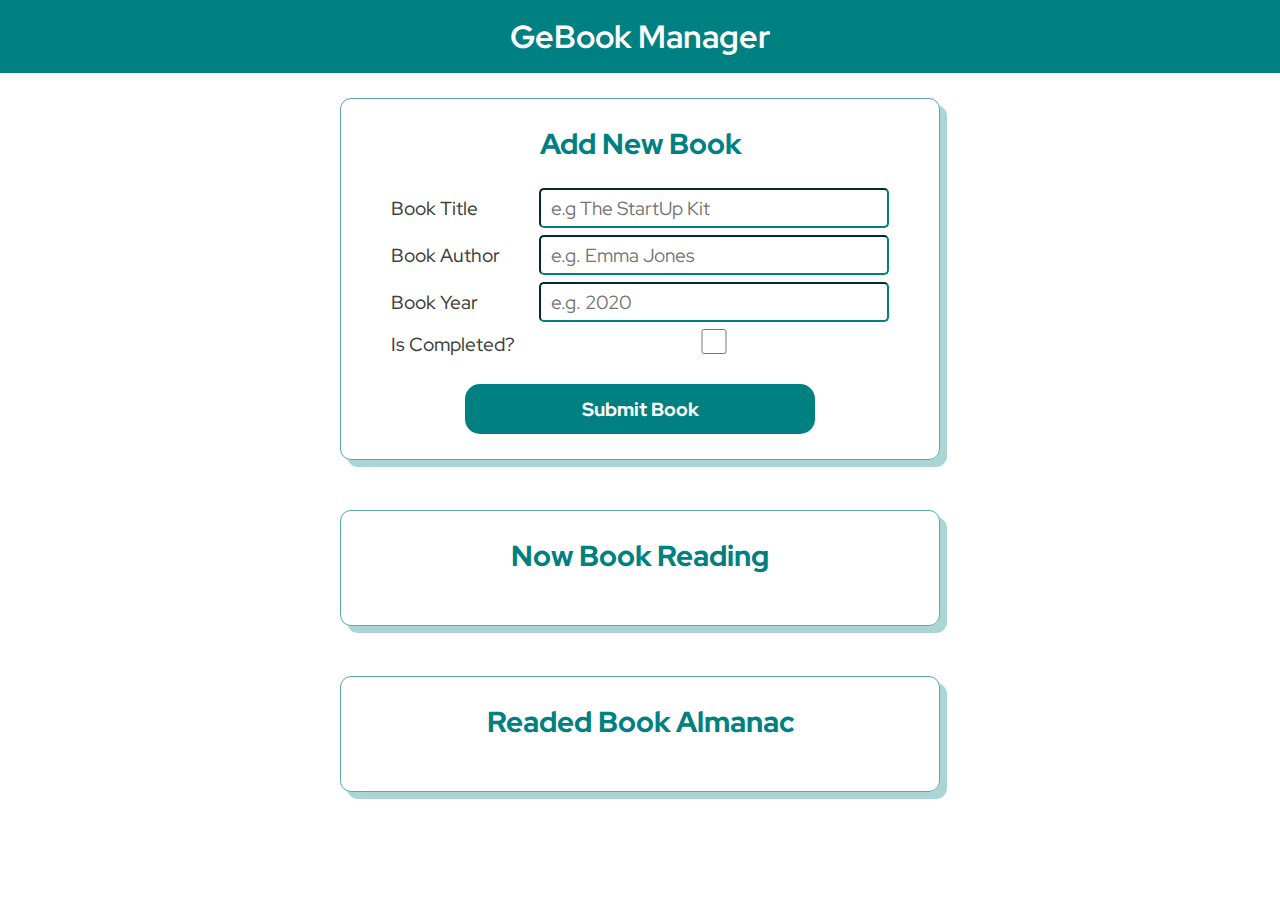
<file: index.html>
<!DOCTYPE html>
<html lang="en">
  <head>
    <meta charset="UTF-8" />
    <meta name="viewport" content="width=device-width, initial-scale=1.0" />
    <title>GeBook Manager</title>
    <link rel="shortcut icon" href="favicon.svg" type="image/x-icon" />
    <link rel="stylesheet" href="style.css" />
  </head>
  <body>
    <header>
      <h1>GeBook Manager</h1>
    </header>
    <main>
      <!-- Input Area -->
      <div class="input-area card">
        <h2>Add New Book</h2>
        <form id="input-book">
          <div class="input-inline">
            <label for="input-book-title">Book Title</label>
            <input type="text" id="input-book-title" placeholder="e.g The StartUp Kit" required />
          </div>
          <div class="input-inline">
            <label for="input-book-author">Book Author</label>
            <input type="text" id="input-book-author" placeholder="e.g. Emma Jones" required />
          </div>
          <div class="input-inline">
            <label for="input-book-year">Book Year</label>
            <input type="number" id="input-book-year" placeholder="e.g. 2020"  required />
          </div>
          <div class="input-inline">
            <label for="book-completed-check">Is Completed?</label>
            <div><input type="checkbox" id="book-completed-check" /></div>
          </div>
          <div class="button-wrapper">
            <button id="submit-book" type="submit">Submit Book</button>
          </div>
        </form>
      </div>

      <!-- Search Book (Beta) -->
      <div></div>

      <!-- Now Book Reading -->
      <div class="reading-area card">
        <h2>Now Book Reading</h2>
        <div id="now-book-reading">
        </div>
      </div>

      <!-- Readed Book Almanac -->
      <div class="readed-area card">
        <h2>Readed Book Almanac</h2>
        <div id="readed-book-almanac">
        </div>
      </div>
    </main>
    <script src="main.js"></script>
  </body>
</html>
</file>
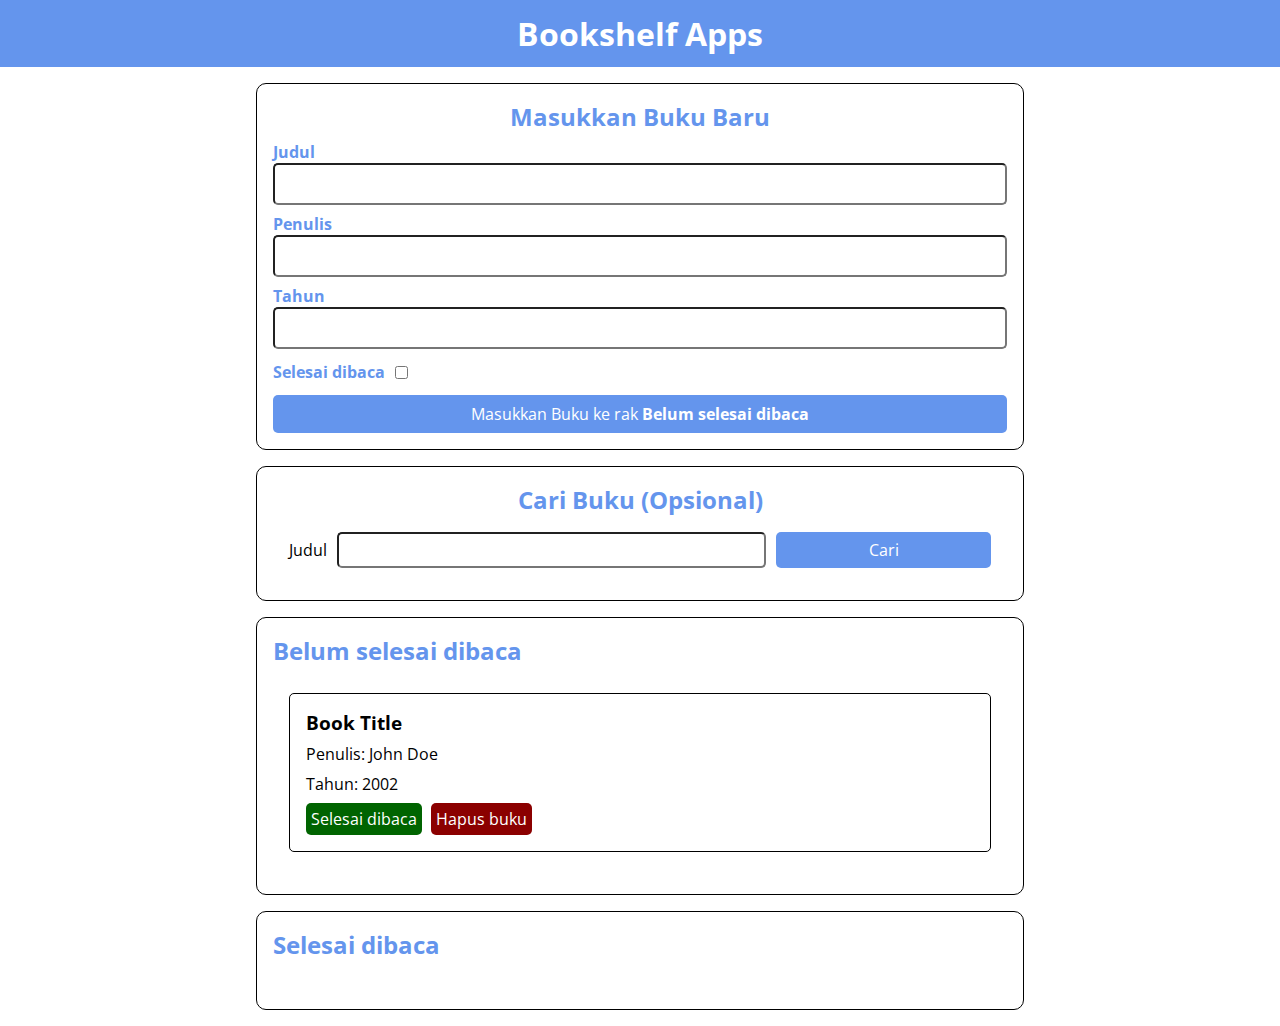
<file: index.ref.html>
<!DOCTYPE html>
<html lang="en">
  <head>
    <meta charset="UTF-8" />
    <meta
      name="viewport"
      content="width=device-width, 
        user-scalable=no, 
        initial-scale=1.0, 
        maximum-scale=1.0, 
        minimum-scale=1.0"
    />
    <meta http-equiv="X-UA-Compatible" content="ie=edge" />
    <title>Bookshelf Apps</title>
    <link rel="preconnect" href="https://fonts.gstatic.com" />
    <link
      href="https://fonts.googleapis.com/css2?family=Open+Sans:wght@300;400;600;700;800&display=swap"
      rel="stylesheet"
    />
    <link rel="stylesheet" href="style.ref.css" />
  </head>
  <body>
    <header class="head_bar">
      <h1 class="head_bar__title">Bookshelf Apps</h1>
    </header>
    <main>
      <section class="input_section">
        <h2>Masukkan Buku Baru</h2>
        <form id="inputBook">
          <div class="input">
            <label for="inputBookTitle">Judul</label>
            <input id="inputBookTitle" type="text" required />
          </div>
          <div class="input">
            <label for="inputBookAuthor">Penulis</label>
            <input id="inputBookAuthor" type="text" required />
          </div>
          <div class="input">
            <label for="inputBookYear">Tahun</label>
            <input id="inputBookYear" type="number" required />
          </div>
          <div class="input_inline">
            <label for="inputBookIsComplete">Selesai dibaca</label>
            <input id="inputBookIsComplete" type="checkbox" />
          </div>
          <button id="bookSubmit" type="submit">
            Masukkan Buku ke rak <span>Belum selesai dibaca</span>
          </button>
        </form>
      </section>

      <section class="search_section">
        <h2>Cari Buku (Opsional)</h2>
        <form id="searchBook">
          <label for="searchBookTitle">Judul</label>
          <input id="searchBookTitle" type="text" />
          <button id="searchSubmit" type="submit">Cari</button>
        </form>
      </section>

      <section class="book_shelf">
        <h2>Belum selesai dibaca</h2>

        <div id="incompleteBookshelfList" class="book_list">
               <article class="book_item">
                 <h3>Book Title</h3>
                 <p>Penulis: John Doe</p>
                 <p>Tahun: 2002</p>
            
                 <div class="action">
                   <button class="green">Selesai dibaca</button>
                   <button class="red">Hapus buku</button>
                 </div>
               </article>
        </div>
      </section>

      <section class="book_shelf">
        <h2>Selesai dibaca</h2>

        <div id="completeBookshelfList" class="book_list">
          <!--      <article class="book_item">-->
          <!--        <h3>Book Title</h3>-->
          <!--        <p>Penulis: John Doe</p>-->
          <!--        <p>Tahun: 2002</p>-->
          <!--        -->
          <!--        <div class="action">-->
          <!--          <button class="green">Belum selesai di Baca</button>-->
          <!--          <button class="red">Hapus buku</button>-->
          <!--        </div>-->
          <!--      </article>-->
        </div>
      </section>
    </main>

    <script src="main.js"></script>
  </body>
</html>
</file>
<file: style.css>
@import url('https://fonts.googleapis.com/css2?family=Red+Hat+Display:wght@500;800&display=swap');


* {
    padding: 0;
    margin: 0;
    box-sizing: border-box;
    font-family: 'Red Hat Display', sans-serif;
    transition: 0.3s;
}


header {
    background-color: teal;
    padding-block: 15px;
    margin: auto;
    text-align: center;
    color: #fff;
}

main {
    display: flex;
    flex-direction: column;
    width: 100%;
    align-items: center;
    justify-content: center;
}

@media screen and (min-width:1650px) {
    main {
        flex-direction: row;
        align-items: flex-start;
    }

    main .input-area,
    .reading-area,
    .readed-area {
        min-width: 500px;
    }
}

.card {
    margin: 25px;
    min-width: 600px;
    padding-block: 25px;
    padding-inline: 50px;
    border-radius: 11px;
    border: 1px solid rgba(0, 128, 128, 0.66);
    box-shadow: 7px 7px rgba(0, 128, 128, 0.33);
}

h2 {
    margin-bottom: 25px;
    color: teal;
    text-align: center;
    font-size: 29px;
    font-weight: 800;
}

.input-area label {
    font-weight: 500;
    font-size: 19px;
    color: rgba(0, 0, 0, 0.75);
}

.input-inline {
    margin-block: 7px;
    display: flex;
    align-items: center;
    justify-content: space-between;
}

.input-inline input {
    width: 350px;
    height: 40px;
    border-radius: 5px;
    border-color: teal;
    padding-inline: 10px;
    font-size: 19px;
}

#book-completed-check {
    max-height: 25px;
    text-align: left;
    cursor: pointer;
}

.button-wrapper {
    margin-top: 25px;
}

#submit-book {
    border: none;
    display: flex;
    width: 350px;
    height: 50px;
    margin: auto;
    align-items: center;
    justify-content: center;
    cursor: pointer;
    background-color: teal;
    color: white;
    font-weight: 800;
    font-size: 19px;
    border-radius: 15px;
    
}

#submit-book:hover {
    background: black;
    box-shadow: 7px 7px rgba(0, 128, 128, 0.33);
}

#submit-book:active {
    background: teal;
    box-shadow: none;
}

.container-book-item {
    border: 1px solid teal;
    border-radius: 7px;
    padding: 25px;
    margin-bottom: 25px;
    
}

.container-book-item:hover {
    box-shadow: 7px 7px rgba(0, 128, 128, 0.33);
}

.container-book-item h3 {
    color: teal;
    margin-bottom: 15px;
    font-weight: 800;
}

.container-book-item p {
    font-size: 17px;
    margin-block: 7px;
    display: inline;
}

.container-book-item .container-action {
    margin-top: 15px;
}

.container-action button {
    width: 150px;
    height: 35px;
    cursor: pointer;
    color: #fff;
    font-size: 15px;
    font-weight: 800;
    border-radius: 7px;
    border: none;
}

.container-action button:hover {
    filter: brightness(110%);
}

.container-action button:active {
    filter: brightness(90%);
}

.container-action .mark-readed-act {
    background-color: #3498db;
}

.container-action .mark-unread-act {
    background-color: #f39c12;
}

.container-action .delete-act {
    background-color: #c0392b;
    margin-left: 15px;
}
</file>
<file: style.ref.css>
* {
    padding: 0;
    margin: 0;
    box-sizing: border-box;
}

body, input, button {
    font-family: 'Open Sans', sans-serif;
}

input, button {
    font-size: 16px;
}

.head_bar {
    padding: 12px;
    display: flex;
    align-items: center;
    justify-content: center;
    background-color: cornflowerblue;
    color: white;
}

main {
    max-width: 800px;
    width: 80%;
    margin: 0 auto;
    padding: 16px;

}

.input_section {
    display: flex;
    flex-direction: column;
    padding: 16px;
    border: 1px solid black;
    border-radius: 10px;
}

.input_section > h2 {
    text-align: center;
    color: cornflowerblue;
}

.input_section > form > .input {
    margin: 8px 0;
}

.input_section > form > button {
    background-color: cornflowerblue;
    color: white;
    border: 0;
    border-radius: 5px;
    display: block;
    width: 100%;
    padding: 8px;
    cursor: pointer;
}

.input_section > form > button > span {
    font-weight: bold;
}

.input_section > form > .input > input {
    display: block;
    width: 100%;
    padding: 8px;
    border-radius: 5px;
}


.input_section > form > .input > label {
    color: cornflowerblue;
    font-weight: bold;
}

.input_section > form > .input_inline {
    margin: 12px 0;
    display: flex;
    align-items: center;
}

.input_section > form > .input_inline > label {
    color: cornflowerblue;
    font-weight: bold;
    margin-right: 10px;
}

.search_section {
    margin: 16px 0;
    display: flex;
    flex-direction: column;
    align-items: center;
    padding: 16px;
    border: 1px solid black;
    border-radius: 10px;
}

.search_section > h2 {
    color: cornflowerblue;
}

.search_section > form {
    padding: 16px;
    width: 100%;
    display: grid;
    grid-template-columns: auto 1fr 0.5fr;
    grid-gap: 10px;
}

.search_section > form > label {
    display: flex;
    align-items: center;
}

.search_section > form > input {
    padding: 5px;
    border-radius: 5px;
}

.search_section > form > button {
    background-color: cornflowerblue;
    color: white;
    border: 0;
    border-radius: 5px;
    cursor: pointer;
}

.book_shelf {
    margin: 16px 0 0 0;
    border: 1px solid black;
    padding: 16px;
    border-radius: 10px;
}

.book_shelf > h2 {
    color: cornflowerblue;
}

.book_shelf > .book_list {
    padding: 16px;
}

.book_shelf > .book_list > .book_item {
    padding: 8px 16px 16px 16px;
    border: 1px solid black;
    border-radius: 5px;
    margin: 10px 0;
}

.book_shelf > .book_list > .book_item > h3, p {
    margin: 8px 0;
}

.book_shelf > .book_list > .book_item > .action > button {
    border: 0;
    padding: 5px;
    margin: 0 5px 0 0;
    border-radius: 5px;
    cursor: pointer;
}

.book_shelf > .book_list > .book_item > .action > .green {
    background-color: darkgreen;
    color: white;
}

.book_shelf > .book_list > .book_item > .action > .red {
    background-color: darkred;
    color: white;
}
</file>
